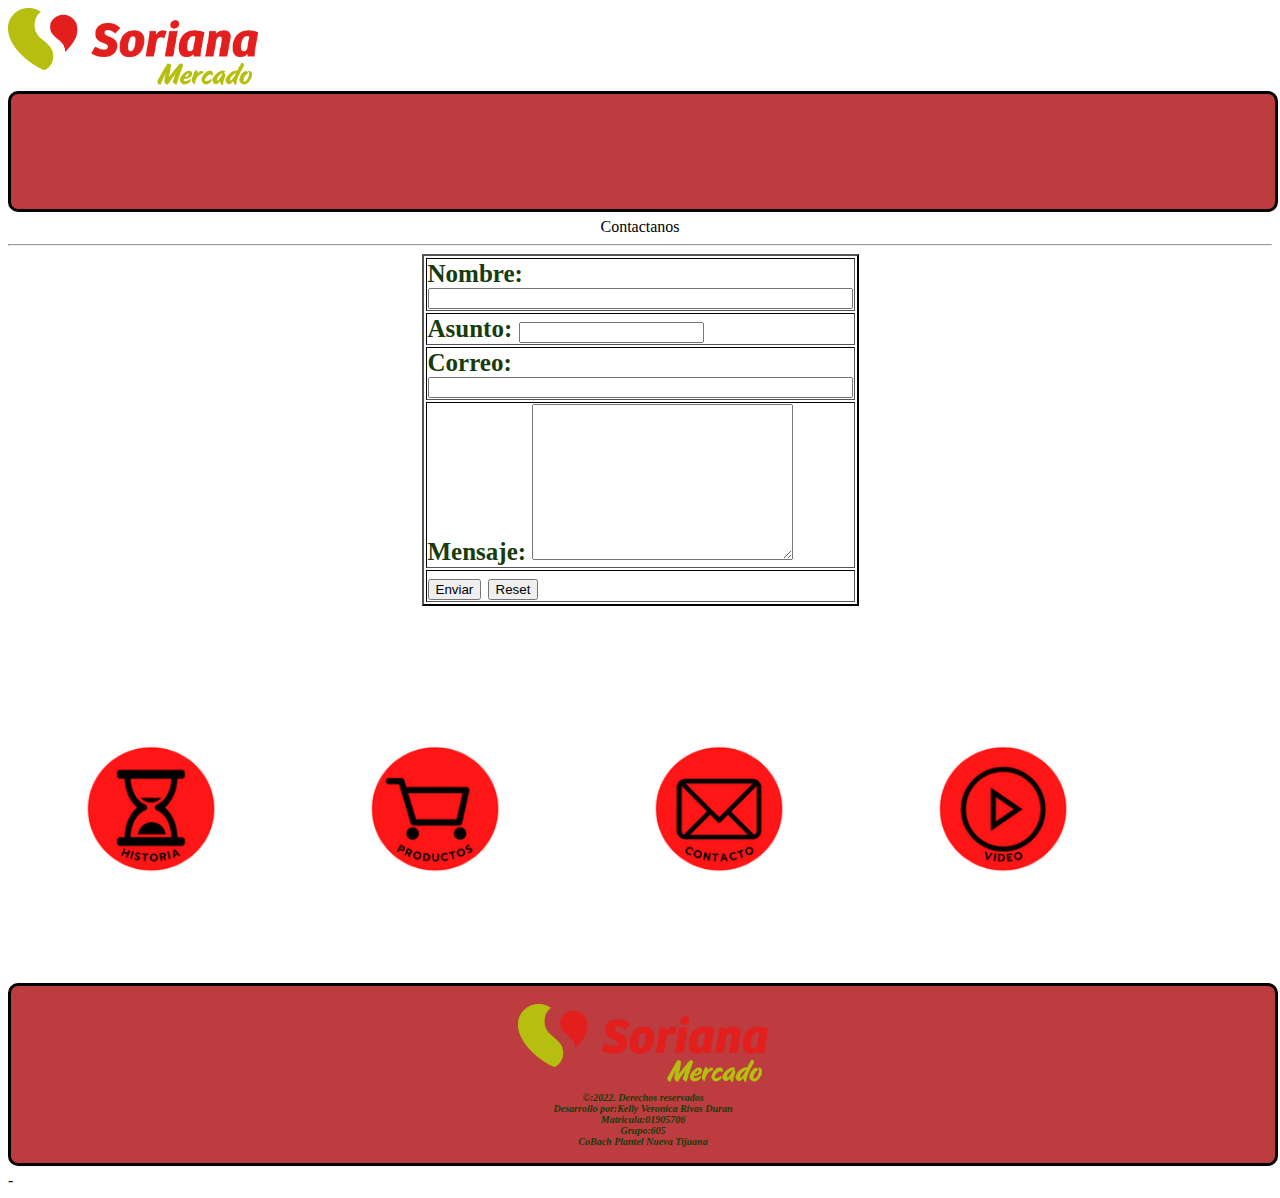
<file: Contacto.html>
<html> 
<head>
<title>Soriana</title>
<link rel="shorcut icon" href="logo2.png">
<link rel="stylesheet" href="estilo.css">

</head>
<body>
<body bgcolor="#FFFFFF">
<body>
<a href="Soriana.html">
<img src=logo.png width="250" heigth="200"></a>
</font>
<center>
<div class="div1">
<h1>
</div>
Contactanos
</h1>
</center>
<hr>
<form>
	<table class="sin2" border="2" align="center">
		<tr>
			<td>
				<label> Nombre: </label>
				<input type="text" size="50" name="nombre" id="nombre"> </input>
			</td>
		</tr>
		<tr>
			<td>
				<label> Asunto: </label>
				<input type="text" size="20" name="asunto" id="asunto"> </input>
			</td>
		</tr>
		<tr>
			<td>
				<label> Correo: </label>
				<input type="text" size="50" name="correo" id="correo"> </input>
			</td>
		</tr>
			<td>
				<label> Mensaje: </label>
					<textarea rows="10" cols="30" name="mensaje" id="mensaje">
				</textarea>
			</td>
		</tr>
		<tr>
			<td>
				<input type="submit"
				value="Enviar">
				<input type="reset">
			</td>
		</tr>
	</table>
</form>
<br>
<br>
<br>
<table class="sin">
<tr>
	<th><A href="Historia.html"><img src=historia.png width="150" heigth="100"></A>
	<th><A href="Producto.html"><img src=productos.png width="150" heigth="100"></A>
	<th><A href="Contacto.html"><img src=contacto.png width="150" heigth="100"></A>
	<th><A href="Video.html"><img src=video.png width="150" heigth="100"></A>
</tr>
</table>
<br>
<br>
<center>
<div class="div2">
<br>
<A href="Soriana.html">
<img src=logo.png width="250" heigth="100">
</A>
	<p>
		&copy:2022. Derechos reservados
		<br>
		Desarrollo por:Kelly Veronica Rivas Duran<br>
		Matricula:01905706<br>
		Grupo:605 <br>
		CoBach Plantel Nueva Tijuana 
	</p>
</div>
</center>
</font>
</body>
</html>-
</file>
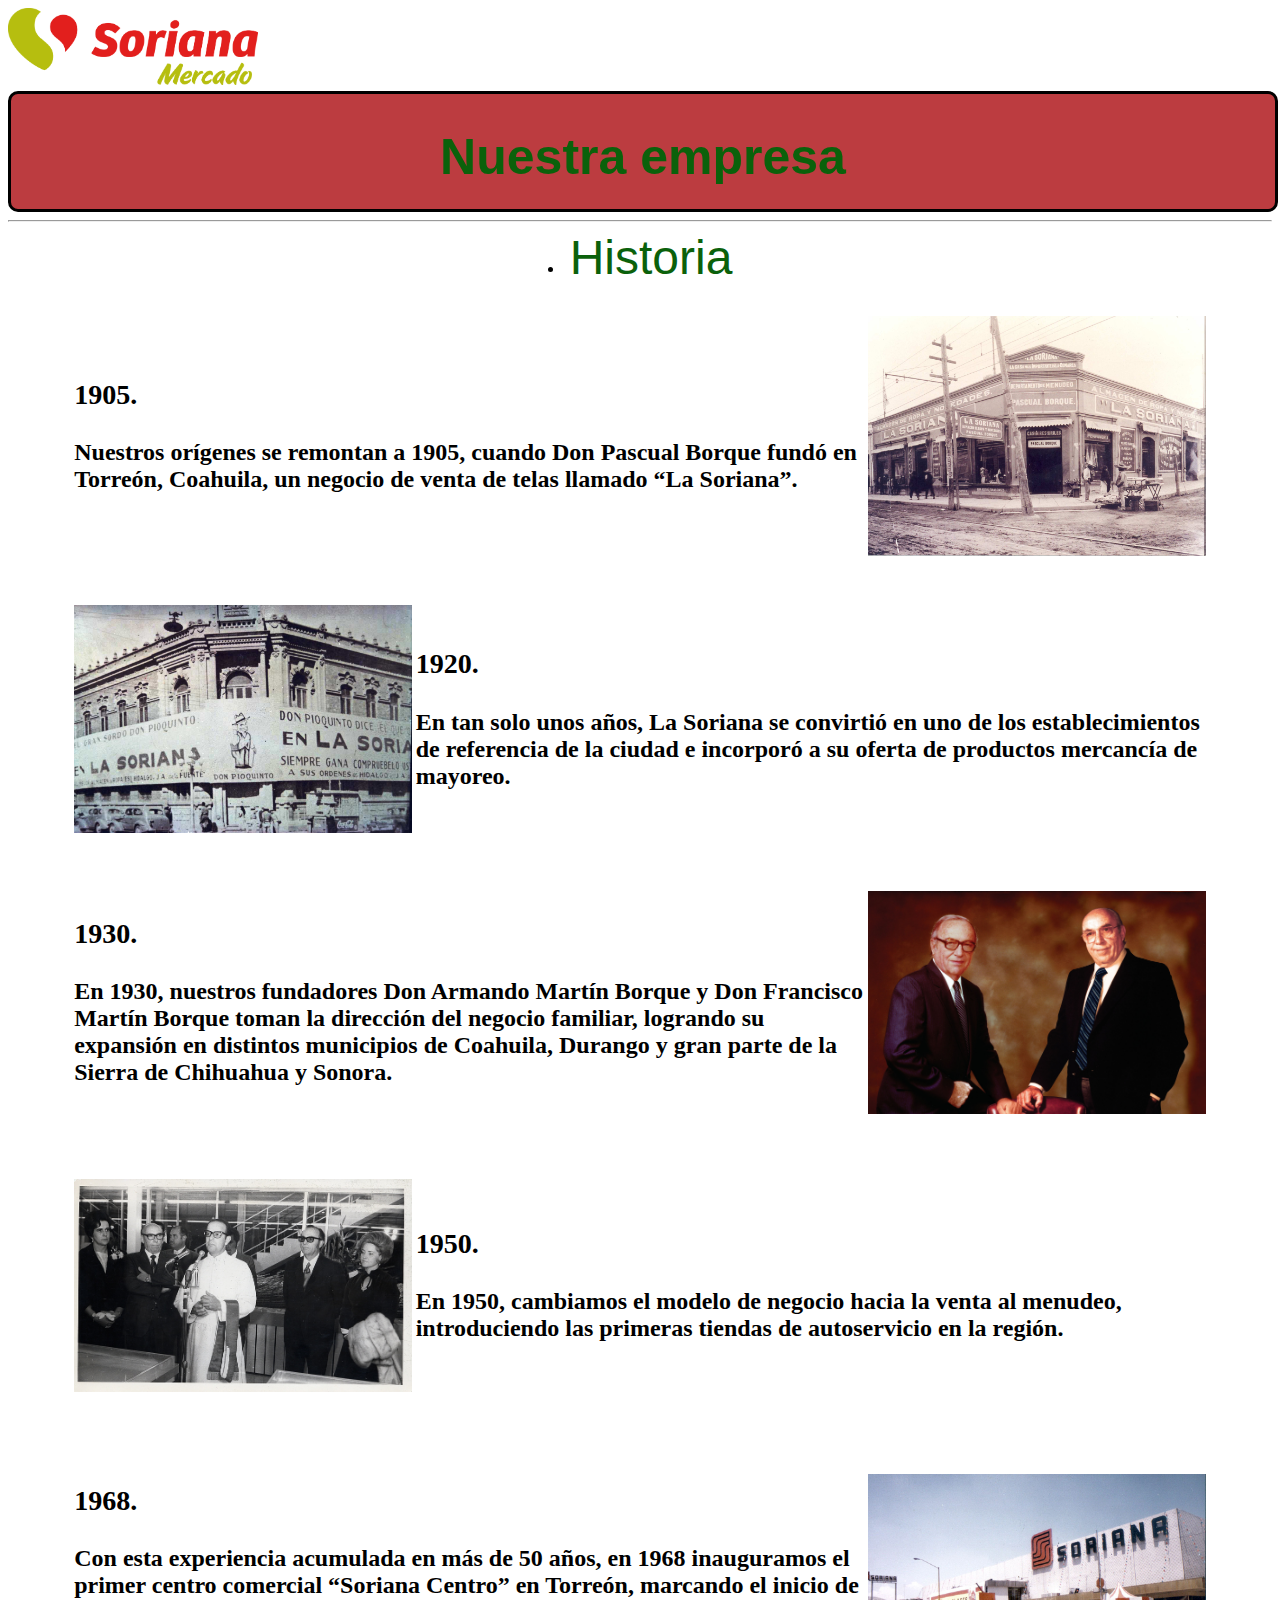
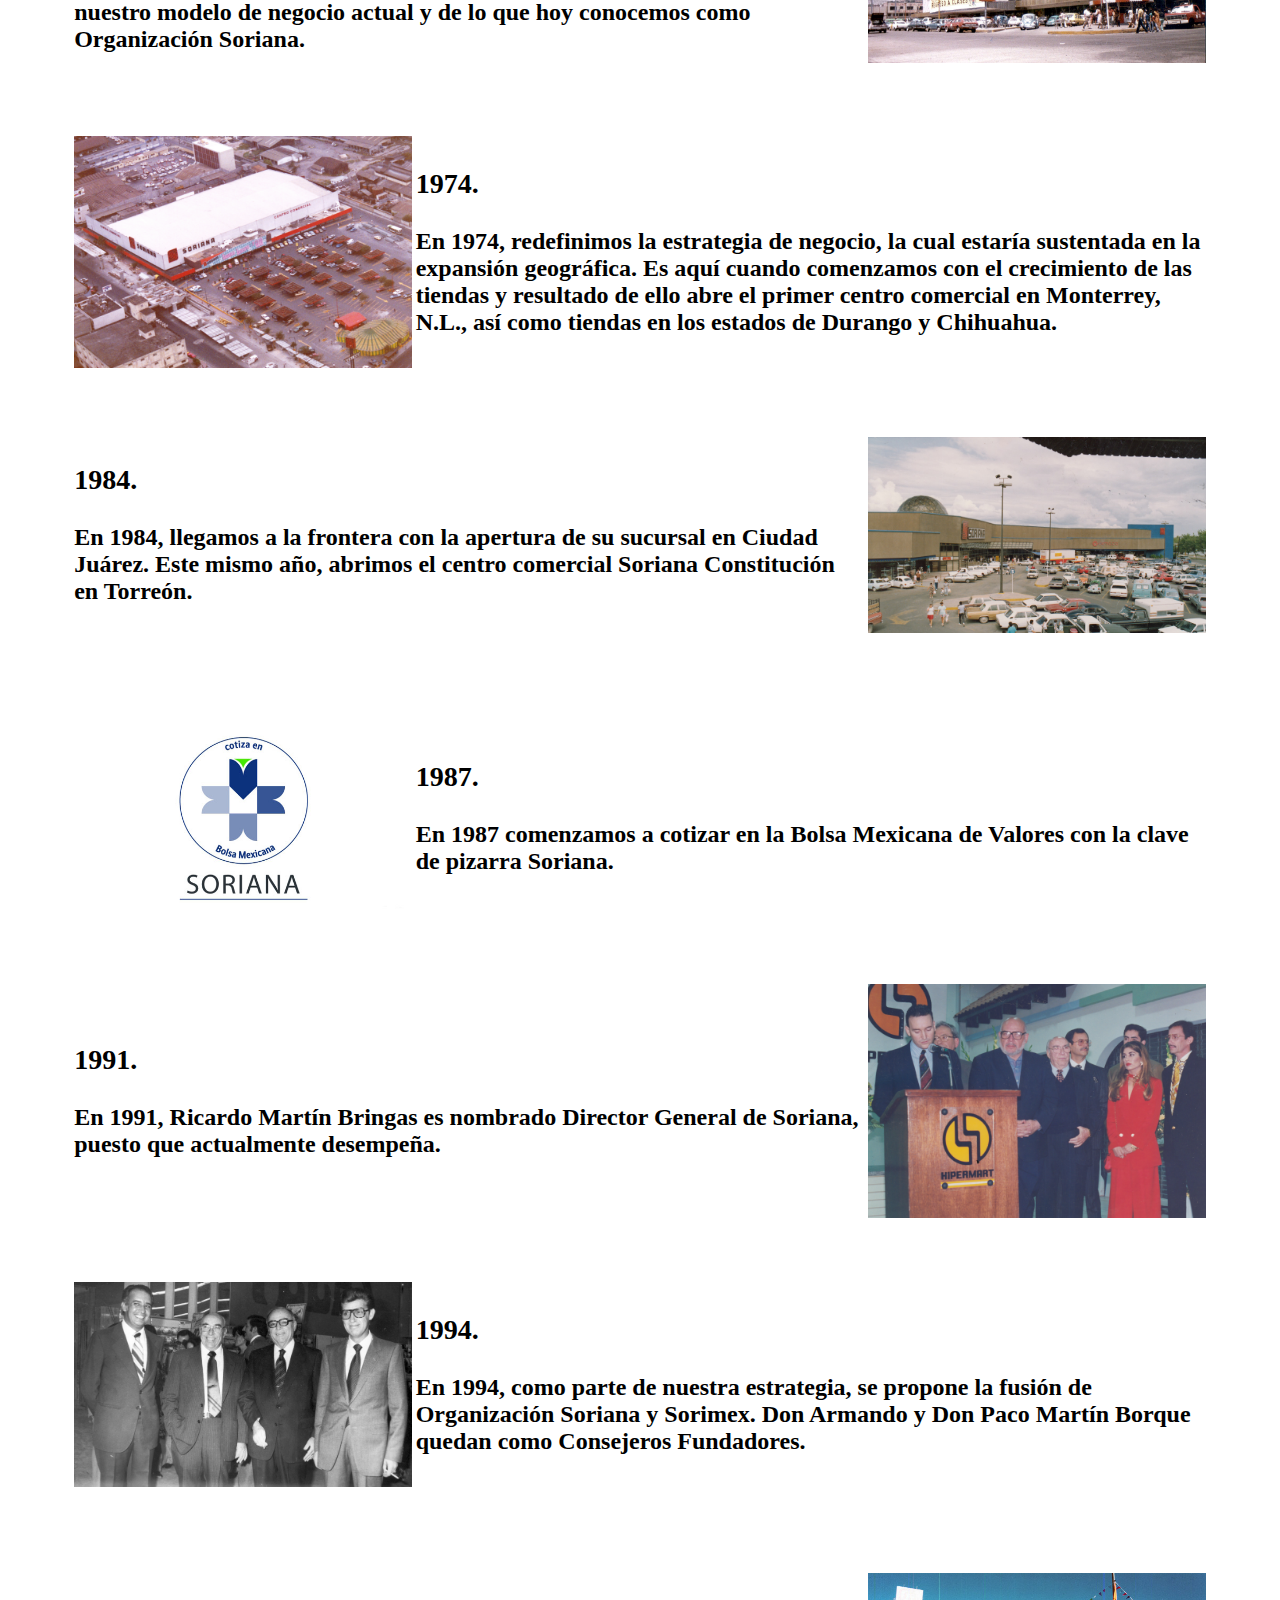
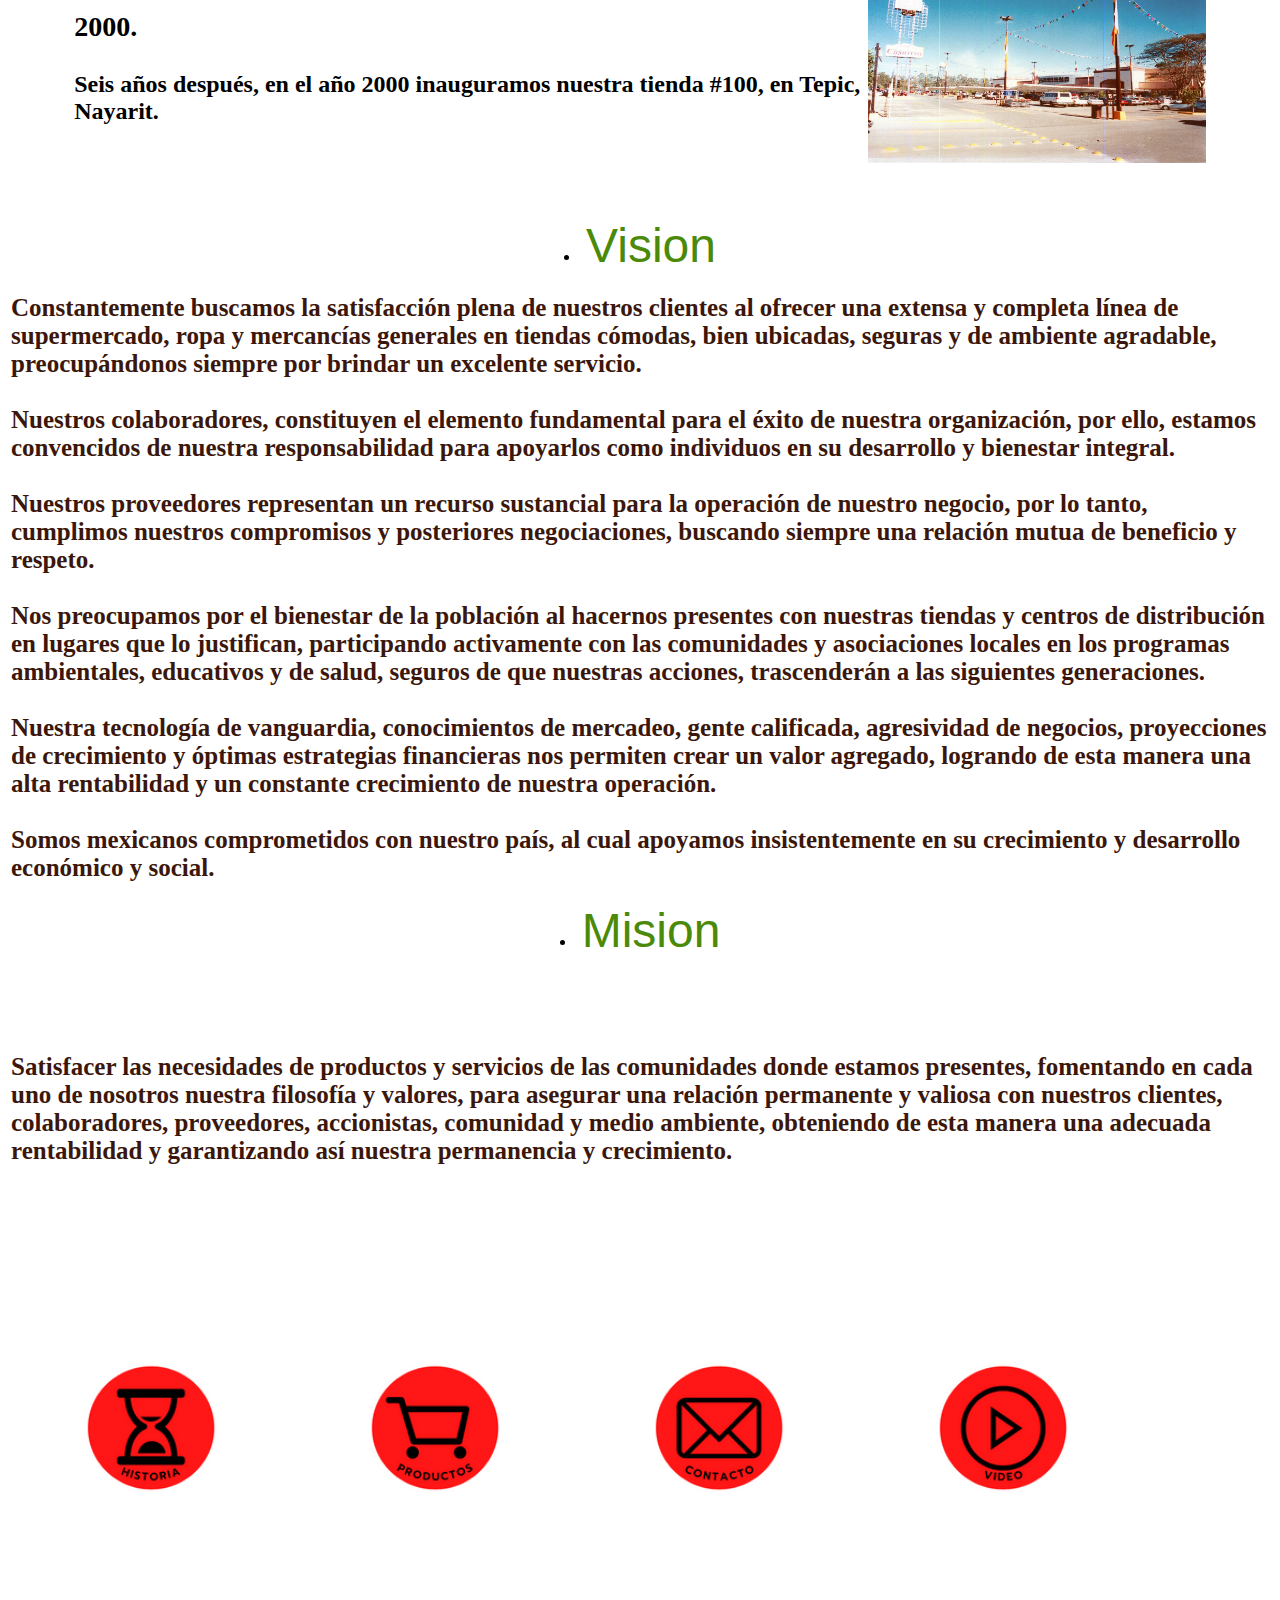
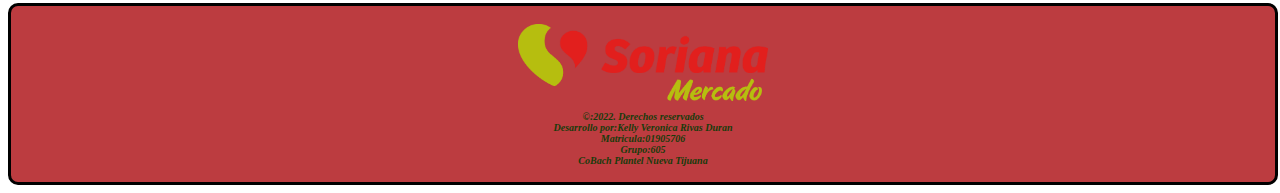
<file: Historia.html>
<html> 
<head>
<title>Soriana</title>
<link rel="shorcut icon" href="logo2.png">
<link rel="stylesheet" href="estilo.css">

</head>
<body>
<body bgcolor="#FFFFFF">
<body>
<a href="Soriana.html">
<img src=logo.png width="250" heigth="200"></a>
</font>
<center>
<div class="div1">
<h1>
Nuestra empresa
</h1>
</div>
</center>
<hr>
<center>
	<li><font color="#0B610B" size="7" face="arial">
	Historia
	</li></font></center>
<br>
<table align="center" border="0" width="100%" border color="#D8D8D8">
<tr>
	<th align="left" bgcolor="#FFFFFF" width="70%">
	<font color="#000000" size="5" face="time new roman"><h3>1905.</h3>Nuestros orígenes se remontan a 1905, cuando Don Pascual Borque fundó en Torreón, Coahuila, un negocio de venta de telas llamado “La Soriana”. 
	</font></th>
	<th align="center" bgcolor="#FFFFFF" width="30%"><img src=inicio.jpg width="100%">
	</th>
</table>
<br>
<table align="center" border="0" width="100%" border color="#D8D8D8">
<tr>
	<th align="center" bgcolor="#FFFFFF" width="30%"><img src=inicio2.jpg width="100%">
	</th>
	<th align="left" bgcolor="#FFFFFF" width="70%">
	<font color="#000000" size="5" face="time new roman"><h3>1920.</h3>En tan solo unos años, La Soriana se convirtió en uno de los establecimientos de referencia de la ciudad e incorporó a su oferta de productos mercancía de mayoreo. 
	</font></th>
</table>
<br>
<table align="center" border="0" width="100%" border color="#D8D8D8">
<tr>
	<th align="left" bgcolor="#FFFFFF" width="70%">
	<font color="#000000" size="5" face="time new roman"><h3>1930.</h3>En 1930, nuestros fundadores Don Armando Martín Borque y Don Francisco Martín Borque toman la dirección del negocio familiar, logrando su expansión en distintos municipios de Coahuila, Durango y gran parte de la Sierra de Chihuahua y Sonora.
	</font></th>
	<th align="center" bgcolor="#FFFFFF" width="30%"><img src=inicio3.jpg width="100%">
	</th>
</table>
<br>
<table align="center" border="0" width="100%" border color="#D8D8D8">
<tr>
	<th align="center" bgcolor="#FFFFFF" width="30%"><img src=inicio4.jpg width="100%">
	</th>
	<th align="left" bgcolor="#FFFFFF" width="70%">
	<font color="#000000" size="5" face="time new roman"><h3>1950.</h3>En 1950, cambiamos el modelo de negocio hacia la venta al menudeo, introduciendo las primeras tiendas de autoservicio en la región.
	</font></th>
</table>
<br>
<table align="center" border="0" width="100%" border color="#D8D8D8">
<tr>
	<th align="left" bgcolor="#FFFFFF" width="70%">
	<font color="#000000" size="5" face="time new roman"><h3>1968.</h3>Con esta experiencia acumulada en más de 50 años, en 1968 inauguramos el primer centro comercial “Soriana Centro” en Torreón, marcando el inicio de nuestro modelo de negocio actual y de lo que hoy conocemos como Organización Soriana.
	</font></th>
	<th align="center" bgcolor="#FFFFFF" width="30%"><img src=inicio5.jpg width="100%">
	</th>
</table>
<br>
<table align="center" border="0" width="100%" border color="#D8D8D8">
<tr>
	<th align="center" bgcolor="#FFFFFF" width="30%"><img src=inicio6.jpg width="100%">
	</th>
	<th align="left" bgcolor="#FFFFFF" width="70%">
	<font color="#000000" size="5" face="time new roman"><h3>1974.</h3>En 1974, redefinimos la estrategia de negocio, la cual estaría sustentada en la expansión geográfica. Es aquí cuando comenzamos con el crecimiento de las tiendas y resultado de ello abre el primer centro comercial en Monterrey, N.L., así como tiendas en los estados de Durango y Chihuahua.
	</font></th>
</table>
<br>
<table align="center" border="0" width="100%" border color="#D8D8D8">
<tr>
	<th align="left" bgcolor="#FFFFFF" width="70%">
	<font color="#000000" size="5" face="time new roman"><h3>1984.</h3>En 1984, llegamos a la frontera con la apertura de su sucursal en Ciudad Juárez. Este mismo año, abrimos el centro comercial Soriana Constitución en Torreón.
	</font></th>
	<th align="center" bgcolor="#FFFFFF" width="30%"><img src=inicio7.jpg width="100%">
	</th>
</table>
<br>
<table align="center" border="0" width="100%" border color="#D8D8D8">
<tr>
	<th align="center" bgcolor="#FFFFFF" width="30%"><img src=inicio8.jpg width="100%">
	</th>
	<th align="left" bgcolor="#FFFFFF" width="70%">
	<font color="#000000" size="5" face="time new roman"><h3>1987.</h3>En 1987 comenzamos a cotizar en la Bolsa Mexicana de Valores con la clave de pizarra Soriana.
	</font></th>
</table>
<br>
<table align="center" border="0" width="100%" border color="#D8D8D8">
<tr>
	<th align="left" bgcolor="#FFFFFF" width="70%">
	<font color="#000000" size="5" face="time new roman"><h3>1991.</h3>En 1991, Ricardo Martín Bringas es nombrado Director General de Soriana, puesto que actualmente desempeña.
	</font></th>
	<th align="center" bgcolor="#FFFFFF" width="30%"><img src=inicio9.jpg width="100%">
	</th>
</font>
</table>
<br>
<table align="center" border="0" width="100%" border color="#D8D8D8">
<tr>
	<th align="center" bgcolor="#FFFFFF" width="30%"><img src=inicio10.jpg width="100%">
	</th>
	<th align="left" bgcolor="#FFFFFF" width="70%">
	<font color="#000000" size="5" face="time new roman"><h3>1994.</h3>En 1994, como parte de nuestra estrategia, se propone la fusión de Organización Soriana y Sorimex. Don Armando y Don Paco Martín Borque quedan como Consejeros Fundadores.
	</font></th>
</table>
<br>
<table align="center" border="0" width="100%" border color="#D8D8D8">
<tr>
	<th align="left" bgcolor="#FFFFFF" width="70%">
	<font color="#000000" size="5" face="time new roman"><h3>2000.</h3>Seis años después, en el año 2000 inauguramos nuestra tienda #100, en Tepic, Nayarit.
	</font></th>
	<th align="center" bgcolor="#FFFFFF" width="30%"><img src=inicio11.jpg width="100%">
	</th>
</table>
<br>
<center>
	<li><font color="#4B8A08" size="7" face="arial">
	Vision
	</li></font></center>
<br>
<table class="sin1">
<tr>
	<th>
	Constantemente buscamos la satisfacción plena de nuestros clientes al ofrecer una extensa y completa línea de supermercado, ropa y mercancías generales en tiendas cómodas, bien ubicadas, seguras y de ambiente agradable, preocupándonos siempre por brindar un excelente servicio.
	<BR><br>
	Nuestros colaboradores, constituyen el elemento fundamental para el éxito de nuestra organización, por ello, estamos convencidos de nuestra responsabilidad para apoyarlos como individuos en su desarrollo y bienestar integral. 
	<br><br>
	Nuestros proveedores representan un recurso sustancial para la operación de nuestro negocio, por lo tanto, cumplimos nuestros compromisos y posteriores negociaciones, buscando siempre una relación mutua de beneficio y respeto.
	<br><br>
	Nos preocupamos por el bienestar de la población al hacernos presentes con nuestras tiendas y centros de distribución en lugares que lo justifican, participando activamente con las comunidades y asociaciones locales en los programas ambientales, educativos y de salud, seguros de que nuestras acciones, trascenderán a las siguientes generaciones.
	<br><br>
	Nuestra tecnología de vanguardia, conocimientos de mercadeo, gente calificada, agresividad de negocios, proyecciones de crecimiento y óptimas estrategias financieras nos permiten crear un valor agregado, logrando de esta manera una alta rentabilidad y un constante crecimiento de nuestra operación. 
	<br><br>
	Somos mexicanos comprometidos con nuestro país, al cual apoyamos insistentemente en su crecimiento y desarrollo económico y social.
	</th>
	</table>
	<br>
<center>
	<li><font color="#4B8A08" size="7" face="arial">
	Mision
	</li></font></center>
<br>
<table align="center" border="0" width="100%" border color="#FFFFFF">
<table class="sin1">
<tr>
	<th>
	Satisfacer las necesidades de productos y servicios de las comunidades donde estamos presentes, fomentando en cada uno de nosotros nuestra filosofía y valores, para asegurar una relación permanente y valiosa con nuestros clientes, colaboradores, proveedores, accionistas, comunidad y medio ambiente, obteniendo de esta manera una adecuada rentabilidad y garantizando así nuestra permanencia y crecimiento. 
	</th>
	</table>
<br>
<br>
<br>
<table class="sin">
<tr>
	<th><A href="Historia.html"><img src=historia.png width="150" heigth="100"></A>
	<th><A href="Producto.html"><img src=productos.png width="150" heigth="100"></A>
	<th><A href="Contacto.html"><img src=contacto.png width="150" heigth="100"></A>
	<th><A href="Video.html"><img src=video.png width="150" heigth="100"></A>
</tr>
</table>
<br>
<br>
<center>
<div class="div2">
<br>
<A href="Soriana.html">
<img src=logo.png width="250" heigth="100">
</A>
	<p>
		&copy:2022. Derechos reservados
		<br>
		Desarrollo por:Kelly Veronica Rivas Duran<br>
		Matricula:01905706<br>
		Grupo:605 <br>
		CoBach Plantel Nueva Tijuana 
	</p>
</div>
</center>
</font>


</body>
</html>
</file>
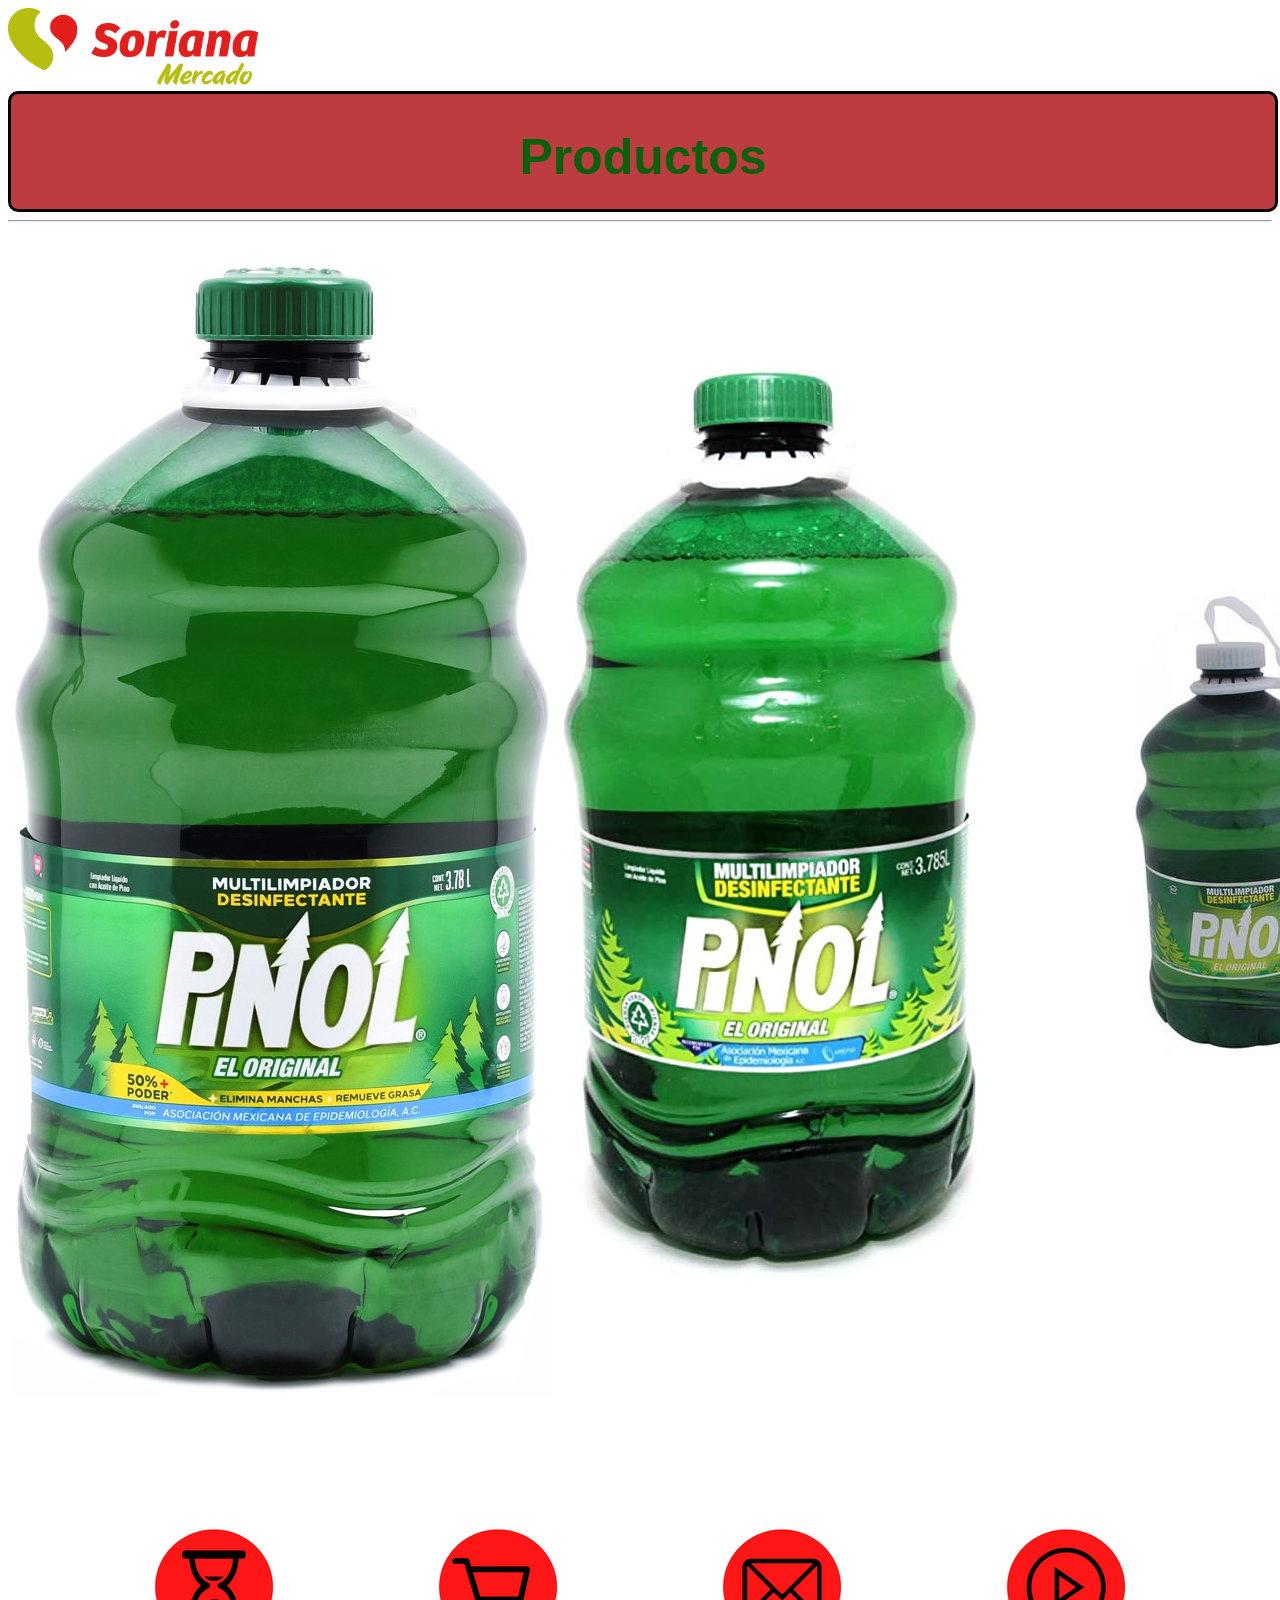
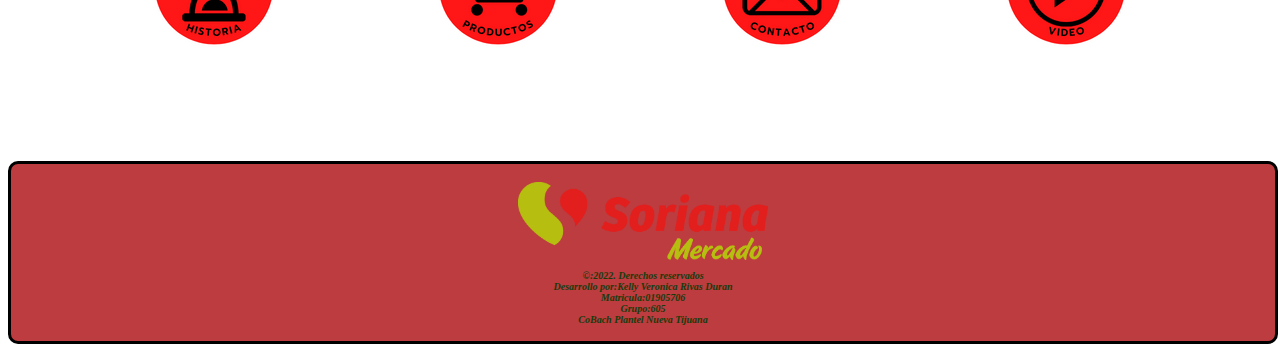
<file: Producto 1.html>
<html> 
<head>
<title>Soriana</title>
<link rel="shorcut icon" href="logo2.png">
<link rel="stylesheet" href="estilo.css">
</head>
<body>
<body bgcolor="#FFFFFF">
<body>
<a href="Index.html">
<img src=logo.png width="250" heigth="200"></a>
</font>
<center>
<div class="div1">
<h1 id="fuente-bubble-sharp">
Productos
</h1>
</div>
<hr>
<br>
<center>
<div class="div-productos2">
<table class="tableps">
	<tr>
		<td><img class="imgps" src=pinol.jpg></td>

		<td><img class="imgps" src=pinol2.jpg></td>

		<td><img class="imgps2" src=pinol3.jpg></td>

		<td><img class="imgps2" src=pinol4.png></td>
	</tr>
</table>
</div>
</center>
<br>
<br>
<br>
<table class="sin">
<tr>
	<th><A href="Historia.html"><img class="caja3" class="img4" src=historia.png></A>
	<th><A href="Producto.html"><img class="caja3" class="img4" src=productos.png></A>
	<th><A href="Contacto.html"><img class="caja3" class="img4" src=contacto.png></A>
	<th><A href="Video.html"><img class="caja3" class="img4" src=video.png></A>
</tr>
</table>
<br>
<br>
<center>
<div class="div2">
<br>
<A href="Index.html">
<img src=logo.png width="250" heigth="100">
</A>
	<p>
		&copy:2022. Derechos reservados
		<br>
		Desarrollo por:Kelly Veronica Rivas Duran<br>
		Matricula:01905706<br>
		Grupo:605 <br>
		CoBach Plantel Nueva Tijuana 
	</p>
</div>
</center>
</font>
	</body>
</html>
</file>
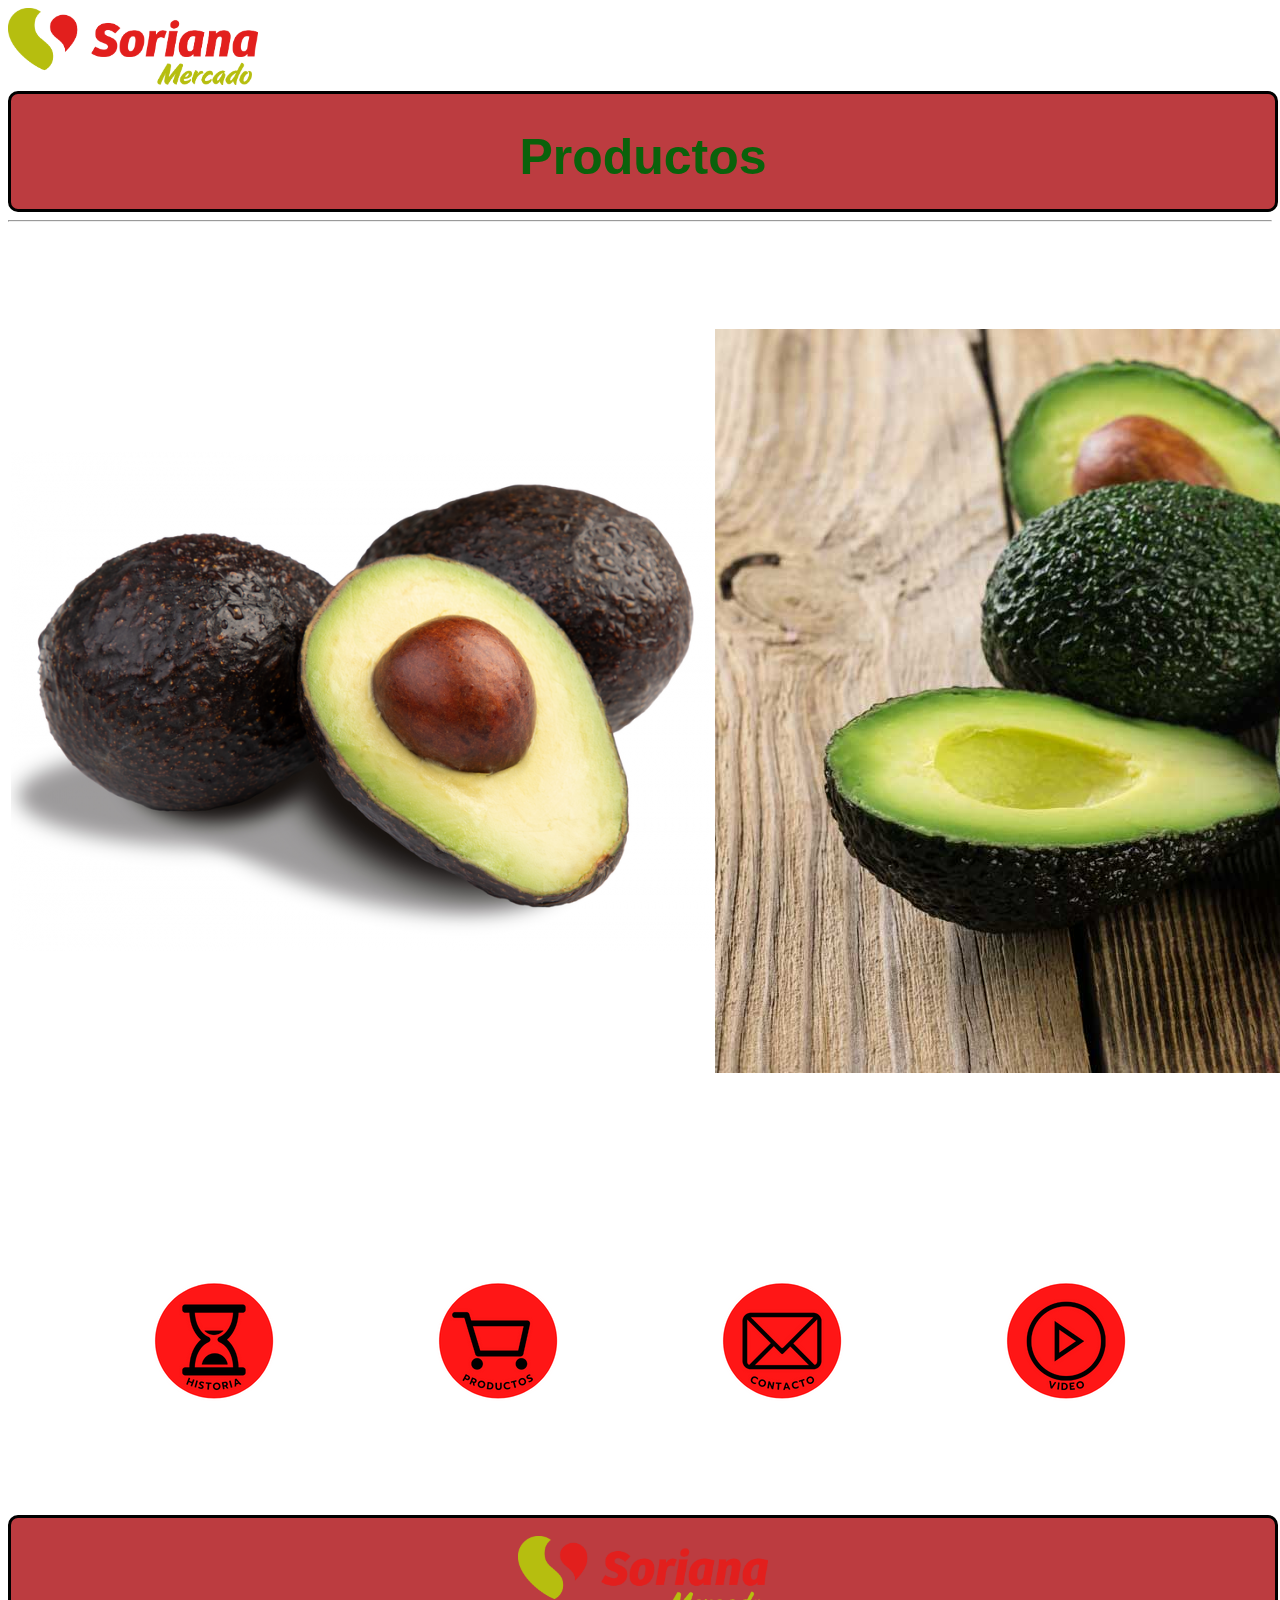
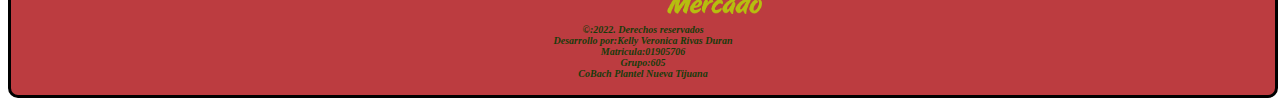
<file: Producto 3.html>
<html> 
<head>
<title>Soriana</title>
<link rel="shorcut icon" href="logo2.png">
<link rel="stylesheet" href="estilo.css">
</head>
<body>
<body bgcolor="#FFFFFF">
<body>
<a href="Index.html">
<img src=logo.png width="250" heigth="200"></a>
</font>
<center>
<div class="div1">
<h1 id="fuente-bubble-sharp">
Productos
</h1>
</div>
<hr>
<br>
<center>
<div class="div-productos4">
<table class="tableps">
	<tr>
		<td><img class="img10" src=aguacate.png></td>

		<td><img class="img10" src=aguacate1.jpg></td>

		<td><img class="img10" src=aguacate2.jpg></td>

		<td><img class="img10" src=aguacate3.jpg></td>
	</tr>
</table>
</div>
</center>
<br>
<br>
<br>
<table class="sin">
<tr>
	<th><A href="Historia.html"><img class="caja3" class="img4" src=historia.png></A>
	<th><A href="Producto.html"><img class="caja3" class="img4" src=productos.png></A>
	<th><A href="Contacto.html"><img class="caja3" class="img4" src=contacto.png></A>
	<th><A href="Video.html"><img class="caja3" class="img4" src=video.png></A>
</tr>
</table>
<br>
<br>
<center>
<div class="div2">
<br>
<A href="Index.html">
<img src=logo.png width="250" heigth="100">
</A>
	<p>
		&copy:2022. Derechos reservados
		<br>
		Desarrollo por:Kelly Veronica Rivas Duran<br>
		Matricula:01905706<br>
		Grupo:605 <br>
		CoBach Plantel Nueva Tijuana 
	</p>
</div>
</center>
</font>
	</body>
</html>
</file>
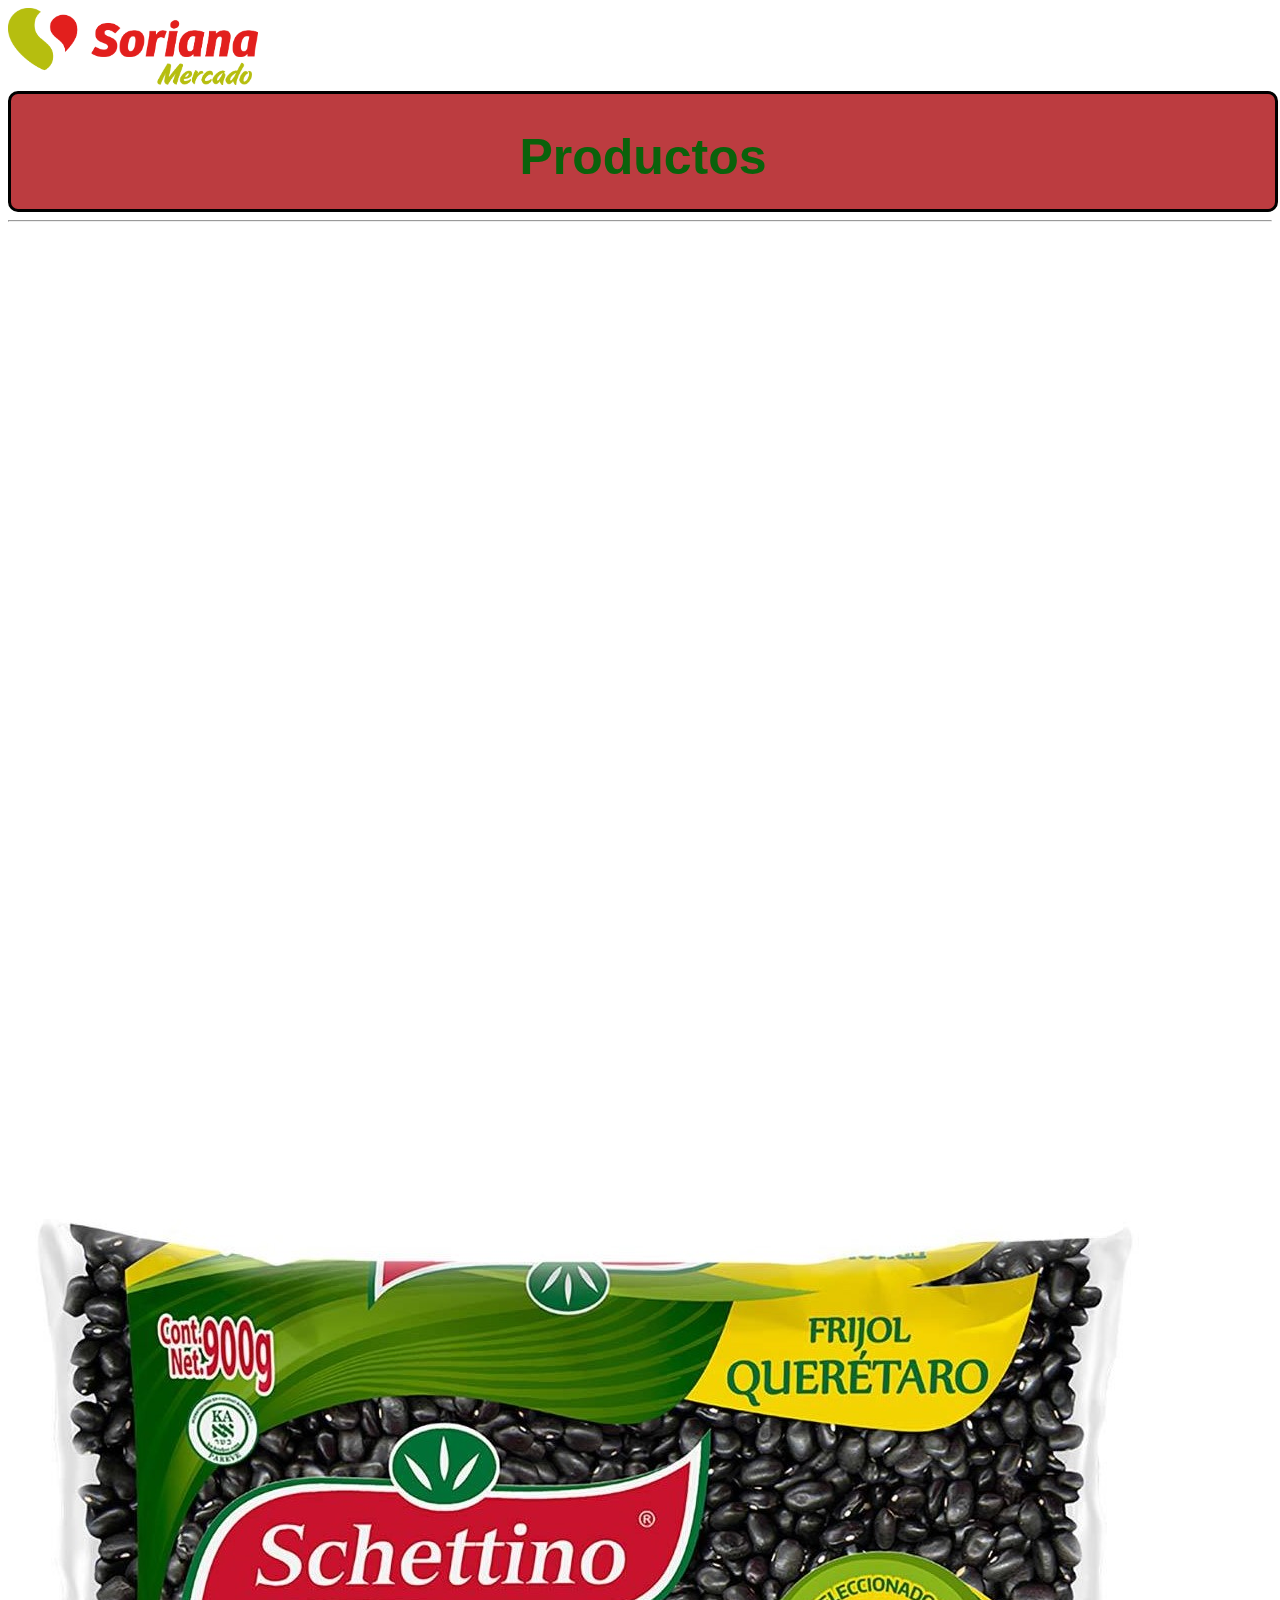
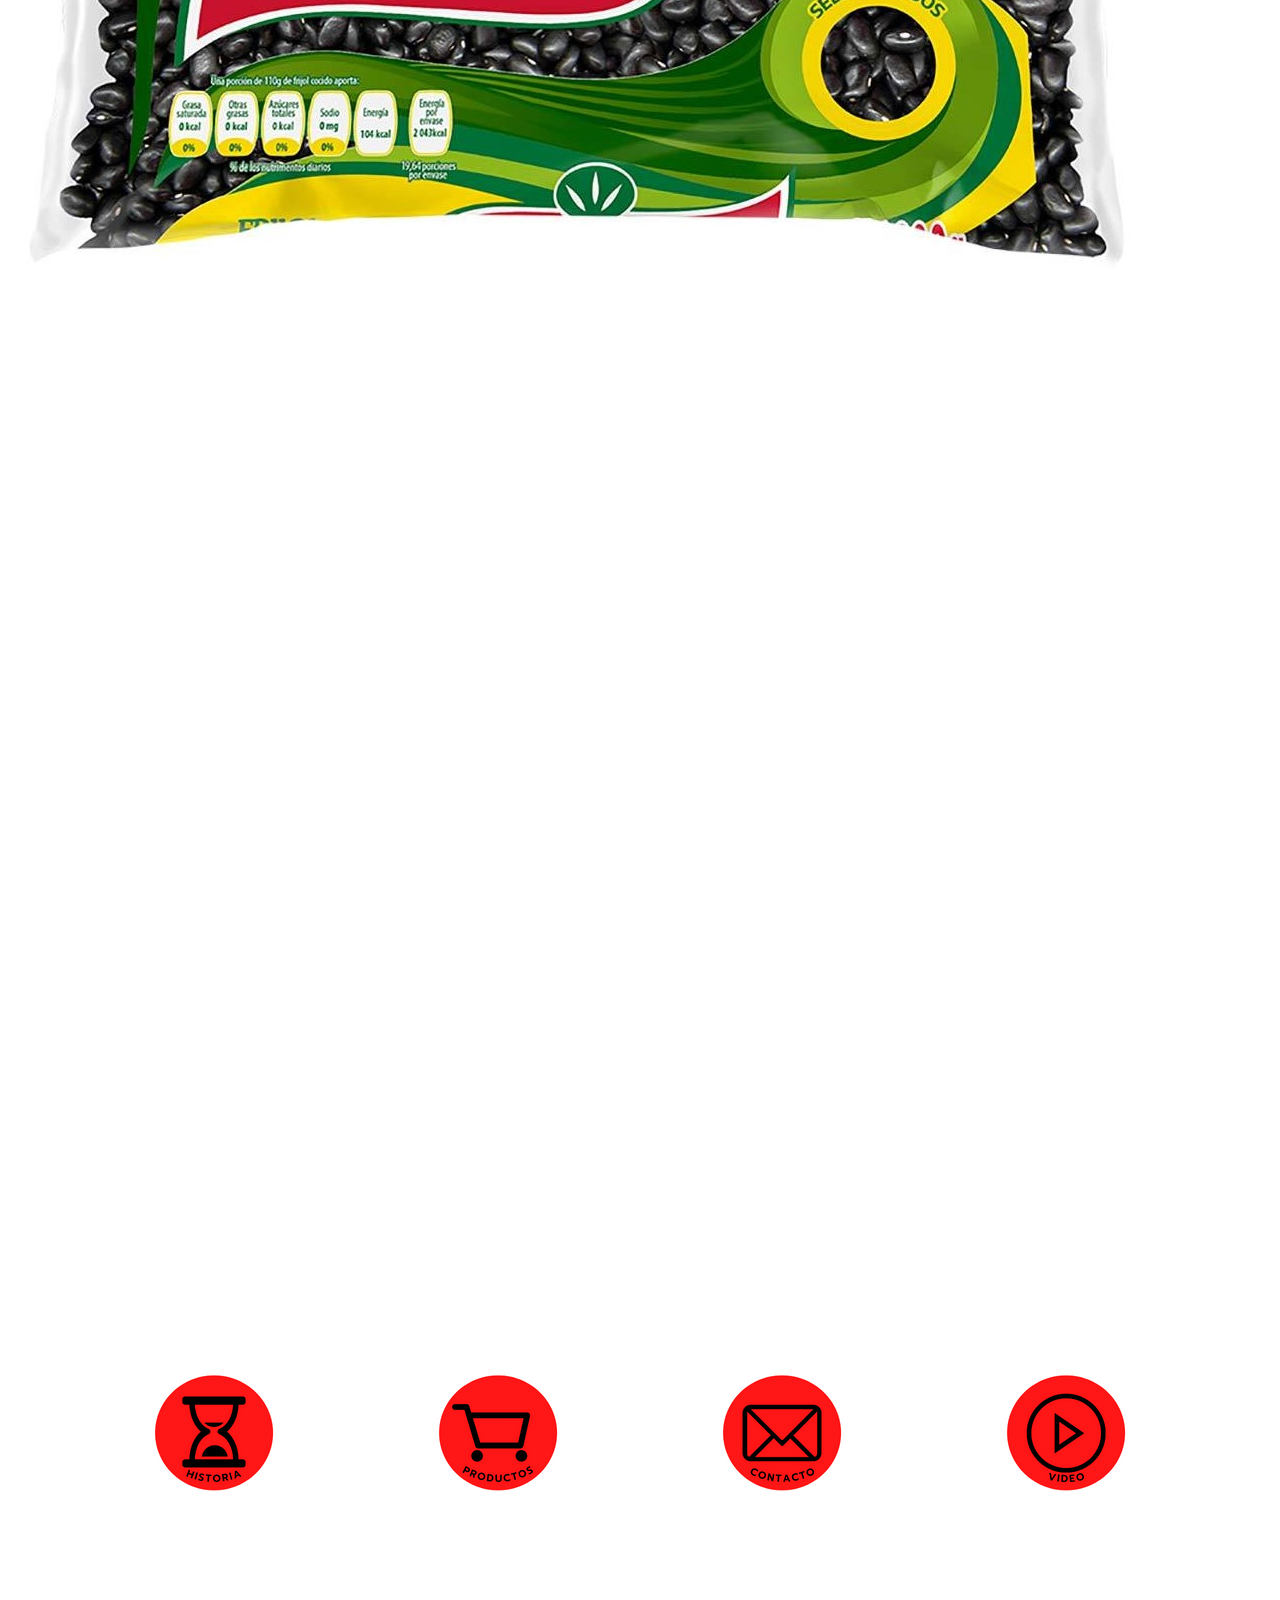
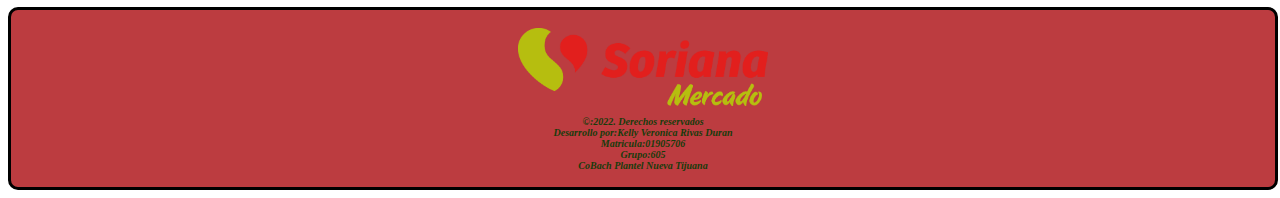
<file: Producto 4.html>
<html> 
<head>
<title>Soriana</title>
<link rel="shorcut icon" href="logo2.png">
<link rel="stylesheet" href="estilo.css">
</head>
<body>
<body bgcolor="#FFFFFF">
<body>
<a href="Index.html">
<img src=logo.png width="250" heigth="200"></a>
</font>
<center>
<div class="div1">
<h1 id="fuente-bubble-sharp">
Productos
</h1>
</div>
<hr>
<br>
<center>
<div class="div-productos5">
<table class="tableps">
	<tr>
		<td><img class="img10" src=frijol.jpg></td>

		<td><img class="img10" src=frijol1.jpg></td>

		<td><img class="img10" src=frijol2.jpg></td>

		<td><img class="img10" src=frijol3.jpg></td>
	</tr>
</table>
</div>
</center>
<br>
<br>
<br>
<table class="sin">
<tr>
	<th><A href="Historia.html"><img class="caja3" class="img4" src=historia.png></A>
	<th><A href="Producto.html"><img class="caja3" class="img4" src=productos.png></A>
	<th><A href="Contacto.html"><img class="caja3" class="img4" src=contacto.png></A>
	<th><A href="Video.html"><img class="caja3" class="img4" src=video.png></A>
</tr>
</table>
<br>
<br>
<center>
<div class="div2">
<br>
<A href="Index.html">
<img src=logo.png width="250" heigth="100">
</A>
	<p>
		&copy:2022. Derechos reservados
		<br>
		Desarrollo por:Kelly Veronica Rivas Duran<br>
		Matricula:01905706<br>
		Grupo:605 <br>
		CoBach Plantel Nueva Tijuana 
	</p>
</div>
</center>
</font>
	</body>
</html>
</file>
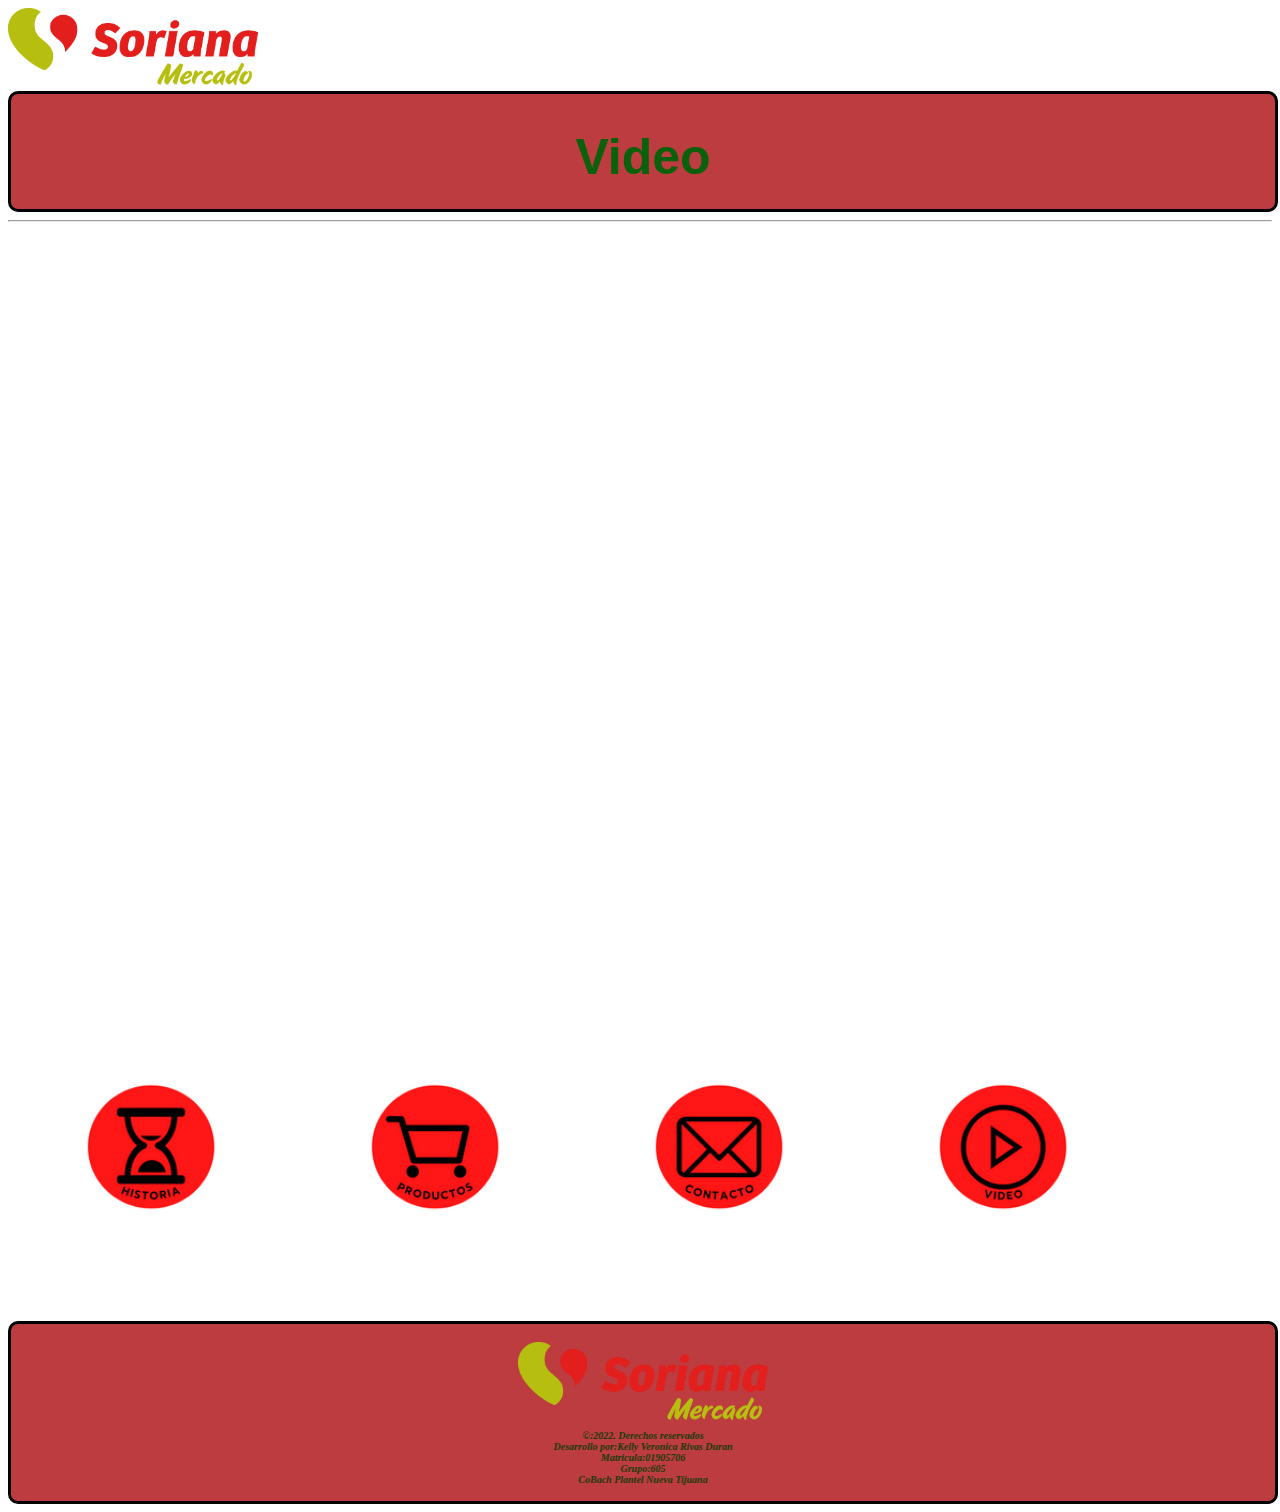
<file: Video.html>
<html> 
<head>
<title>Soriana</title>
<link rel="shorcut icon" href="logo2.png">
<link rel="stylesheet" href="estilo.css">

</head>
<body>
<body bgcolor="#FFFFFF">
<body>
<a href="Soriana.html">
<img src=logo.png width="250" heigth="200"></a>
</font>
<center>
<div class="div1">
<h1>
Video
</h1>
</div>
</center>
<hr>
<br>
<meta http-equiv="chocolate" content="20;URL=Hershey's.html">
<center>
<iframe width="1903" height="730" src="https://www.youtube.com/embed/s_6KfjnI0BQ" title="YouTube video player" frameborder="0" allow="accelerometer; autoplay; clipboard-write; encrypted-media; gyroscope; picture-in-picture" allowfullscreen></iframe>
</center>
</body>
<br>
<br>
<table class="sin">
<tr>
	<th><A href="Historia.html"><img src=historia.png width="150" heigth="100"></A>
	<th><A href="Producto.html"><img src=productos.png width="150" heigth="100"></A>
	<th><A href="Contacto.html"><img src=contacto.png width="150" heigth="100"></A>
	<th><A href="Video.html"><img src=video.png width="150" heigth="100"></A>
</tr>
</table>
<br>
<br>
<center>
<div class="div2">
<br>
<A href="Soriana.html">
<img src=logo.png width="250" heigth="100">
</A>
	<p>
		&copy:2022. Derechos reservados
		<br>
		Desarrollo por:Kelly Veronica Rivas Duran<br>
		Matricula:01905706<br>
		Grupo:605 <br>
		CoBach Plantel Nueva Tijuana 
	</p>
</div>
</center>
</font>



</html>
</file>
<file: estilo.css>
body{
	background:#FFFFFF;
}	
h1{
	color: #0B610B;
	font-family: arial;
	font-size: 50px;
	text-align: center;
}
p{
	color: #173B0B;
	font-family: time new roman;
	font-size: 10px;
	text-align: center;
	font-weight: bold;
	font-style: italic;
}
table{
	color: #173B0B;
	font-family: time new roman;
	font-size: 30px;
	text-align: center;
	font-weight: bold;
	border: 2;
	height: 30%;
	width: 90%;
	border-color: #000000;
}
.sin{
	border-style:transparent;
	border:0;
	background-color: transparent;
	height:30%;
}
.sin1{
	color: #3B170B;
	font-family: time new roman;
	font-size: 25px;
	text-align: left;
	font-weight: bold;
	height: 30%;
	width: 100%;
	border-color: #311601;
}
.sin2{
	color: #173B0B;
	font-family: time new roman;
	font-size: 25px;
	text-align: left;
	font-weight: bold;
	border:2;
	height: 25%;
	width: 30%;
	border-color: #000000;
}
/* Est� clase es para agregar poner, comer un recuadro al encabezado de cada p�gina */
div{
}
.div1{
      background: #BC3C40;
	  border: 2;
	  border-radius: 10px; 
	  border-style: solid;
	  border-color: #000000;
	  margin: 6 auto; 
	  height: 13%;
	  width: 100%;
}
.div2{
      background: #BC3C40;
	  border: 2;
	  border-radius: 10px; 
	  border-style: solid;
	  border-color: #000000;
	  margin: 6 auto; 
	  height: 20%;
	  width: 100%;
}
/*este apartado es para la tabla de productos*/
.tablrl{
       margin: 3 auto;
	   color:#0B610B;
	   font-family:time new roman;
	   font-size: 25px;
	   text-align: center;
	   font-weight: bold; 
	   height: 90%;
	   width: 90%;
	   border-color:#000000;
	   border:2; 
	   border-style: solid; 
	   border-collapse: collapse; 
}
.renglon{
       margin: 3 auto;
	   color:;
	   font-family:time new roman;
	   font-size: 25px;
	   text-align: center;
	   font-weight: bold; 
	   height: 90%;
	   width: 90%;
	   border-color:#000000;
	   border:2; 
	   border-style: solid; 
	   border-collapse: collapse; 
}
.columna{
        border-style: solid;
        border: 2; 
        border-color:#000000 ;
        background-color:#4B8A08;
}
.bordes1{
	border-style: solid;
	border:2;
	border-color: #000000;
	background-color:#B40404;
}
.fonybor{
border-style: solid;
border: 2; 
border-color:#000000 ;
background-color:#FFFFFF;
}
.img6{
     width: 550px; 
}
</file>
